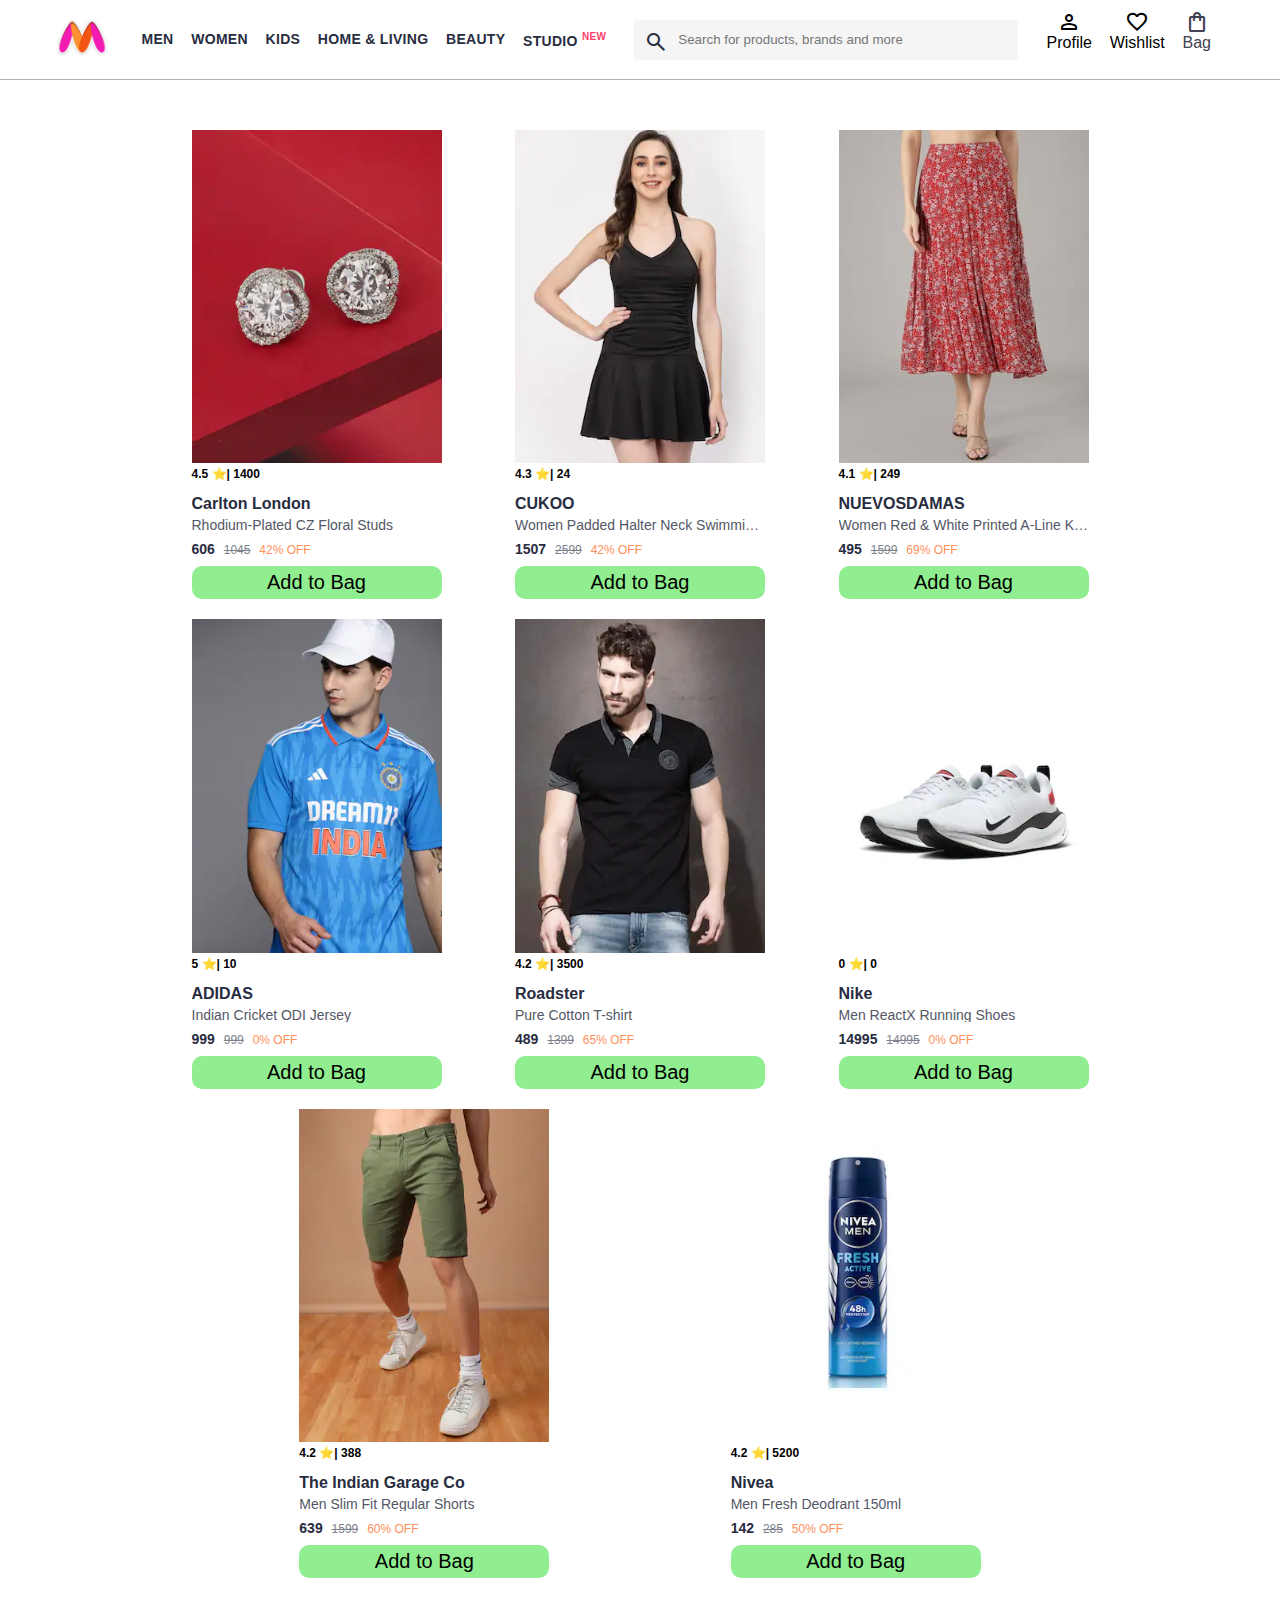
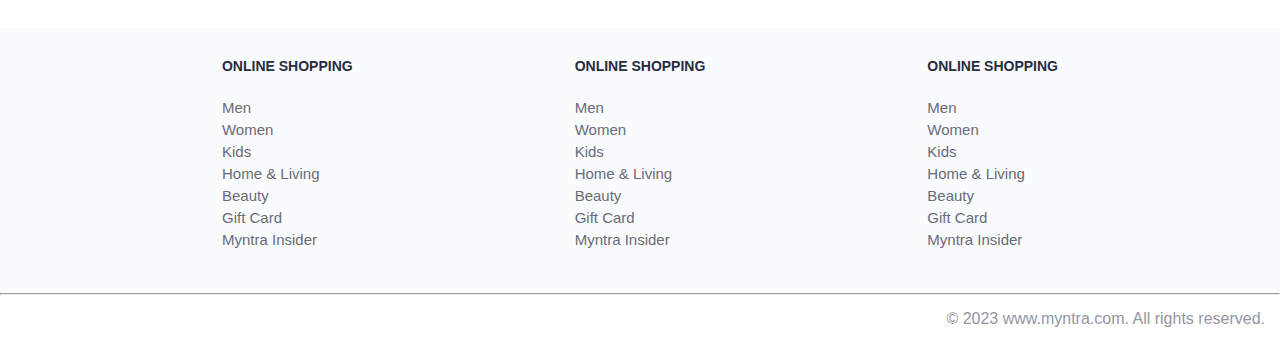
<file: Myntra Project/index.html>
<!DOCTYPE html>
<html lang="en">
<head>
    <title>Myntra Functional Clone</title>
    <link rel="stylesheet" href="css/index.css">
    <link rel="stylesheet" href="https://fonts.googleapis.com/css2?family=Material+Symbols+Outlined:opsz,wght,FILL,GRAD@20..48,100..700,0..1,-50..200" />
</head>
<body>
    <header>
        <div class="logo_container">
            <a href="#"><img class="myntra_home" src="image/myntra.jpg" alt="Myntra Home"></a>
        </div>
        <nav class="nav_bar">
            <a href="#">Men</a>
            <a href="#">Women</a>
            <a href="#">Kids</a>
            <a href="#">Home & Living</a>
            <a href="#">Beauty</a>
            <a href="#">Studio <sup>New</sup></a>
        </nav>
        <div class="search_bar">
            <span class="material-symbols-outlined search_icon">search</span>
            <input class="search_input" placeholder="Search for products, brands and more">
        </div>
        <div class="action_bar">
            <div class="action_container">
                <span class="material-symbols-outlined action_icon">person</span>
                <span class="action_name">Profile</span>
            </div>

            <div class="action_container">
                <span class="material-symbols-outlined action_icon">favorite</span>
                <span class="action_name">Wishlist</span>
            </div>

            <a class="action_container" href="pages/bag.html">
                <span class="material-symbols-outlined action_icon">shopping_bag</span>
                <span class="action_name">Bag</span>
                <span class="bag-item-count">0</span>
            </a>
        </div>
    </header>
    <main>
      <div class="items-container">
      </div>
    </main>
    <footer>
        <div class="footer_container">
            <div class="footer_column">
                <h3>ONLINE SHOPPING</h3>

                <a href="#">Men</a>
                <a href="#">Women</a>
                <a href="#">Kids</a>
                <a href="#">Home & Living</a>
                <a href="#">Beauty</a>
                <a href="#">Gift Card</a>
                <a href="#">Myntra Insider</a>
            </div>

            <div class="footer_column">
                <h3>ONLINE SHOPPING</h3>

                <a href="#">Men</a>
                <a href="#">Women</a>
                <a href="#">Kids</a>
                <a href="#">Home & Living</a>
                <a href="#">Beauty</a>
                <a href="#">Gift Card</a>
                <a href="#">Myntra Insider</a>
            </div>

            <div class="footer_column">
                <h3>ONLINE SHOPPING</h3>

                <a href="#">Men</a>
                <a href="#">Women</a>
                <a href="#">Kids</a>
                <a href="#">Home & Living</a>
                <a href="#">Beauty</a>
                <a href="#">Gift Card</a>
                <a href="#">Myntra Insider</a>
            </div>
        </div>
        <hr>

        <div class="copyright">
            © 2023 www.myntra.com. All rights reserved.
        </div>
    </footer>
    <script src="data/item.js"></script>
    <script src="script/index.js"></script>
</body>
</html>
</file>
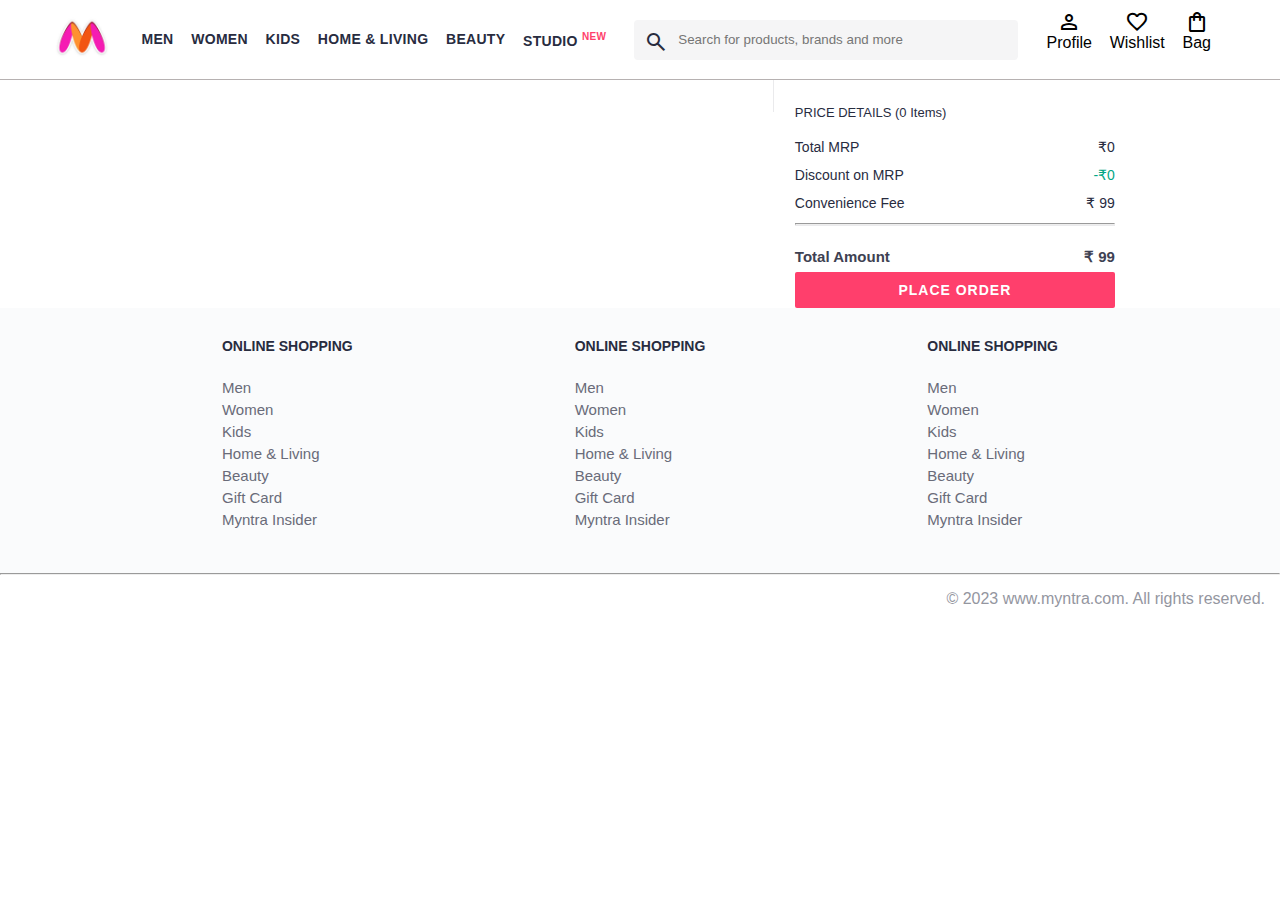
<file: Myntra Project/pages/bag.html>
<!DOCTYPE html>
<html lang="en">
<head>
    <title>Myntra Clone</title>
    <link rel="stylesheet" href="../css/index.css">
    <link rel="stylesheet" href="../css/bag.css">
    <link rel="stylesheet" href="https://fonts.googleapis.com/css2?family=Material+Symbols+Outlined:opsz,wght,FILL,GRAD@20..48,100..700,0..1,-50..200" />
</head>
<body>
    <header>
        <div class="logo_container">
            <a href="#"><img class="myntra_home" src="../image/myntra.jpg" alt="Myntra Home"></a>
        </div>
        <nav class="nav_bar">
            <a href="#">Men</a>
            <a href="#">Women</a>
            <a href="#">Kids</a>
            <a href="#">Home & Living</a>
            <a href="#">Beauty</a>
            <a href="#">Studio <sup>New</sup></a>
        </nav>
        <div class="search_bar">
            <span class="material-symbols-outlined search_icon">search</span>
            <input class="search_input" placeholder="Search for products, brands and more">
        </div>
        <div class="action_bar">
            <div class="action_container">
                <span class="material-symbols-outlined action_icon">person</span>
                <span class="action_name">Profile</span>
            </div>

            <div class="action_container">
                <span class="material-symbols-outlined action_icon">favorite</span>
                <span class="action_name">Wishlist</span>
            </div>

            <div class="action_container">
                <span class="material-symbols-outlined action_icon">shopping_bag</span>
                <span class="action_name">Bag</span>
                <span class="bag-item-count">0</span>
            </div>
        </div>
    </header>
    <main>
      <div class="bag-page">
        <div class="bag-items-container">

        </div>
        <div class="bag-summary">
        </div>

      </div>
    </main>
    <footer>
        <div class="footer_container">
            <div class="footer_column">
                <h3>ONLINE SHOPPING</h3>

                <a href="#">Men</a>
                <a href="#">Women</a>
                <a href="#">Kids</a>
                <a href="#">Home & Living</a>
                <a href="#">Beauty</a>
                <a href="#">Gift Card</a>
                <a href="#">Myntra Insider</a>
            </div>

            <div class="footer_column">
                <h3>ONLINE SHOPPING</h3>

                <a href="#">Men</a>
                <a href="#">Women</a>
                <a href="#">Kids</a>
                <a href="#">Home & Living</a>
                <a href="#">Beauty</a>
                <a href="#">Gift Card</a>
                <a href="#">Myntra Insider</a>
            </div>

            <div class="footer_column">
                <h3>ONLINE SHOPPING</h3>

                <a href="#">Men</a>
                <a href="#">Women</a>
                <a href="#">Kids</a>
                <a href="#">Home & Living</a>
                <a href="#">Beauty</a>
                <a href="#">Gift Card</a>
                <a href="#">Myntra Insider</a>
            </div>
        </div>
        <hr>

        <div class="copyright">
            © 2023 www.myntra.com. All rights reserved.
        </div>
    </footer>
    <script src="../data/item.js"></script>
    <script src="../script/index.js"></script>
    <script src="../script/bag.js"></script>
</body>
</html>
</file>
<file: Myntra Project/css/index.css>
/***************** Item Page CSS **************************/
/*.action_container {
    text-decoration: none;
}
a.action_container:link {
    color:black;
}
.item-details {
    cursor: pointer;
    width: 250px;
    margin: 10px;
}
.stars {
    font-size: 12px;
    font-weight: 700;
    text-align: left;
}
.company {
    font-size: 18px;
    font-weight: 700;
    line-height: 1;
    color: #282c3f;
    margin-bottom: 6px;
    overflow: hidden;
    text-overflow: ellipsis;
    white-space: nowrap;
    margin-top: 20px;
}
.item-name {
    color: #535766;
    font-size: 16px;
    line-height: 1;
    margin-bottom: 0;
    margin-top: 0;
    overflow: hidden;
    text-overflow: ellipsis;
    white-space: nowrap;
    font-weight: 400;
    display: block;
}
.price-container {
    margin-top: 10px;
}
.current-price {
    font-size: 14px;
    font-weight: 700;
    color: #282c3f;
}
.original-price {
    text-decoration: line-through;
    color: #7e818c;
    font-weight: 400;
    margin-left: 5px;
    font-size: 12px;
}
.discount-percentage {
    color: #ff905a;
    font-weight: 400;
    font-size: 12px;
    margin-left: 5px;
}
.btn-bag {
    background-color: lightgreen;
    border: none;
    padding: 5px 15px;
    border-radius: 10px;
    width: 100%;
    margin-top: 7px;
    font-size: 20px;
    cursor: pointer;
}
.bag-items {
    background-color: #f16565;
    white-space: nowrap;
    text-align: center;
    line-height: 18px;
    padding: 0 6px;
    height: 18px;
    position: relative;
    border-radius: 50%;
    font-size: 12px;
    color: #fff;
    left: 13px;
    top: -44px;
    font-weight: 700;
    cursor: pointer;
}*/

* {
  margin: 0;
  padding: 0;
  font-family: Assistant,-apple-system,BlinkMacSystemFont,Segoe UI,Roboto,Helvetica,Arial,sans-serif;
  box-sizing: border-box;
  /* background-color: #f16565; */
}
header {
  display: flex;
  background-color: #ffffff;
  height: 80px;
  justify-content: space-between;
  align-items: center;
  border-bottom: 1px solid #b6b1b1;
}
.myntra_home {
  height: 45px;
}
.logo_container {
  margin-left: 4%;
}
.action_bar {
  margin-right: 4%;
}
.nav_bar {
  display: flex;
  min-width: 500px;
  justify-content: space-evenly;
}
.nav_bar a {
  font-size: 14px;
  letter-spacing: .3px;
  color: #282c3f;
  font-weight: 700;
  text-transform: uppercase;
  text-decoration: none;
  padding: 28px 0;
  /* border-bottom: 1px solid #383232; */
}
.nav_bar a:hover {
  border-bottom: 4px solid #f54e77;
}

.nav_bar a sup {
  color: #ff3f6c;
  font-size: 10px;
}

.search_bar {
  height: 40px;
  min-width: 200px;
  width: 30%;
  display: flex;
  align-items: center;
}
.search_icon {
  box-sizing: content-box;
  height: 20px;
  padding: 10px;

  background-color: #f5f5f6;
  color: #282c3f;
  font-weight: 300;
  border-radius: 4px 0 0 4px;
}
.search_input {
  color: #696e79;
  background-color: #f5f5f6;
  flex-grow: 1;
  height: 40px;
  border: 0;
  border-radius: 0 4px 4px 0;
}

.action_bar {
  display: flex;
  min-width: 200px;
  justify-content: space-evenly;
}

.action_container {
  display: flex;
  flex-direction: column;
  align-items: center;
}

/* Main section */
.banner_container {
  margin: 40px 0;
}
.banner_image {
  width: 100%;
}

.category_heading {
  text-transform: uppercase;
  color: #3e4152;
  letter-spacing: .15em;
  font-size: 1.8em;
  margin: 50px 0 10px 30px;
  max-height: 5em;
  font-weight: 700;
}

.category-items, .items-container {
  width: 80%;
  margin: 50px 10%;
  display: flex;
  flex-wrap: wrap;
  justify-content: space-evenly;
}

.sale_item {
  width: 250px;
}

.footer_container {
  padding: 30px 0px 40px 0px;
  background: #FAFBFC;
  display: flex;
  justify-content: space-evenly;
}

.footer_column {
  display: flex;
  flex-direction: column;
}

.footer_column h3 {
  color: #282c3f;
  font-size: 14px;
  margin-bottom: 25px;
}

.footer_column a {
  color: #696b79;
  font-size: 15px;
  text-decoration: none;
  padding-bottom: 5px;
}

.copyright {
  color: #94969f;
  text-align: end;
  padding: 15px;
}
.items-container{
  width: 80%;
  margin: 40px 10%;

}
.item-container{
  width: 250px;
  margin: 10px;

}
.item-image{
  width: 100%;

}
.rating{
  font-size: 12px;
  font-weight: 700;

}
.company-name{
  margin-top: 15px;
  font-size: 16px;
  font-weight: 700;
  line-height: 1;
  color: #282c3f;
  margin-bottom: 6px;
  overflow: hidden;
  text-overflow: ellipsis;
  white-space: nowrap;


}
.item-name{
  color: #535766;
  font-size: 14px;
  line-height: 1;
  margin-bottom: 0;
  margin-top: 0;
  overflow: hidden;
  text-overflow: ellipsis;
  white-space: nowrap;
  font-weight: 400;
  display: block;

}
.price{
  margin-top: 10px;
  font-size: 14px;
  line-height: 15px;
  color: #282c3f;
  white-space: nowrap;

}
.current-price{
  font-size: 14px;
  font-weight: 700;
  color: #282c3f;

}
.original-price{
  text-decoration: line-through;
  color: #7e818c;
  font-weight: 400;
  margin-left: 5px;
  font-size: 12px;
}
.discount{
  color: #ff905a;
  font-weight: 400;
  font-size: 12px;
  margin-left: 5px;

}
.btn-add-bag{
  margin-top: 8px;
  font-size: 20px;
  width: 100%;
  background-color: lightgreen;
  border: none;
  padding: 5px 15px;
  border-radius: 10px;
  cursor: pointer;
}
.bag-item-count{
  background-color: #f16565;
    white-space: nowrap;
    text-align: center;
    line-height: 18px;
    padding: 0 6px;
    height: 18px;
    position: relative;
    border-radius: 50%;
    font-size: 12px;
    color: #fff;
    left: 13px;
    top: -44px;
    font-weight: 700;
    cursor: pointer;
}
.action_container{
  text-decoration: none;
}
a.action_container:link {
  color: #3e4152;
}
</file>
<file: Myntra Project/css/bag.css>
.bag-items-container {
  display: inline-block;
  width: 64%;
  padding-right: 20px;
  border-right: 1px solid #eaeaec;
  padding-top: 32px;
  color: #282c3f;
  font-size: 13px;
  line-height: 1.42857143;
}

.bag-page {
  width: 75%;
  margin-left: 12.5%;
}

.bag-summary {
  vertical-align: top;
  display: inline-block;
  width: 35%;
  padding: 24px 0 0 16px;
  color: #282c3f;
  font-size: 13px;
  line-height: 1.42857143;
}

.bag-details-container {
  margin-bottom: 16px;
}

.price-header {
  font-size: 12px;
  font-weight: 700;
  margin: 24px 0 16px;
  color: #535766;
}

.price-item {
  margin-bottom: 12px;
  line-height: 16px;
  font-size: 14px;
  color: #282c3f;
}

.price-item-value {
  float: right;
}

.priceDetail-base-discount {
  color: #03a685;
}

.price-footer {
  font-weight: 700;
  font-size: 15px;
  padding-top: 16px;
  border-top: 1px solid #eaeaec;
  color: #3e4152;
  line-height: 30px;
}

.btn-place-order {
  width: 100%;
  letter-spacing: 1px;
  font-size: 14px;
  font-weight: 600;
  border-radius: 2px;
  border-width: 0px;
  padding: 10px 16px;
  background-color: rgb(255, 63, 108);
  color: rgb(255, 255, 255);
  cursor: pointer;
}

.bag-item-container {
  margin-bottom: 8px;
  background: #fff;
  font-size: 14px;
  border: 1px solid #eaeaec;
  border-radius: 4px;
  position: relative;
  padding: 12px 12px 0;
}

.item-left-part {
  position: absolute;
  background: rgb(255, 242, 223);
  height: 148px;
  width: 111px;
}

.item-right-part {
  padding-left: 12px;
  position: relative;
  min-height: 148px;
  margin-left: 111px;
  margin-bottom: 12px;
}

.bag-item-img {
  width: 100%;
}

.return-period {
  display: inline-flex;
  font-size: 14px;
  padding-top: 8px;
}

.return-period-days {
  font-weight: 700;
  margin-right: 4px;
}

.delivery-details {
  margin-top: 5px;
  color: #282c3f;
  font-size: 12px;
  letter-spacing: -.1px;
  margin-bottom: 8px;
  line-height: 15px;
}

.delivery-details-days {
  color: #03a685;
}

.remove-from-cart {
  position: absolute;
  font-size: 25px;
  top: 10px;
  right: 18px;
  width: 14px;
  height: 14px;
  cursor: pointer;
}
</file>
